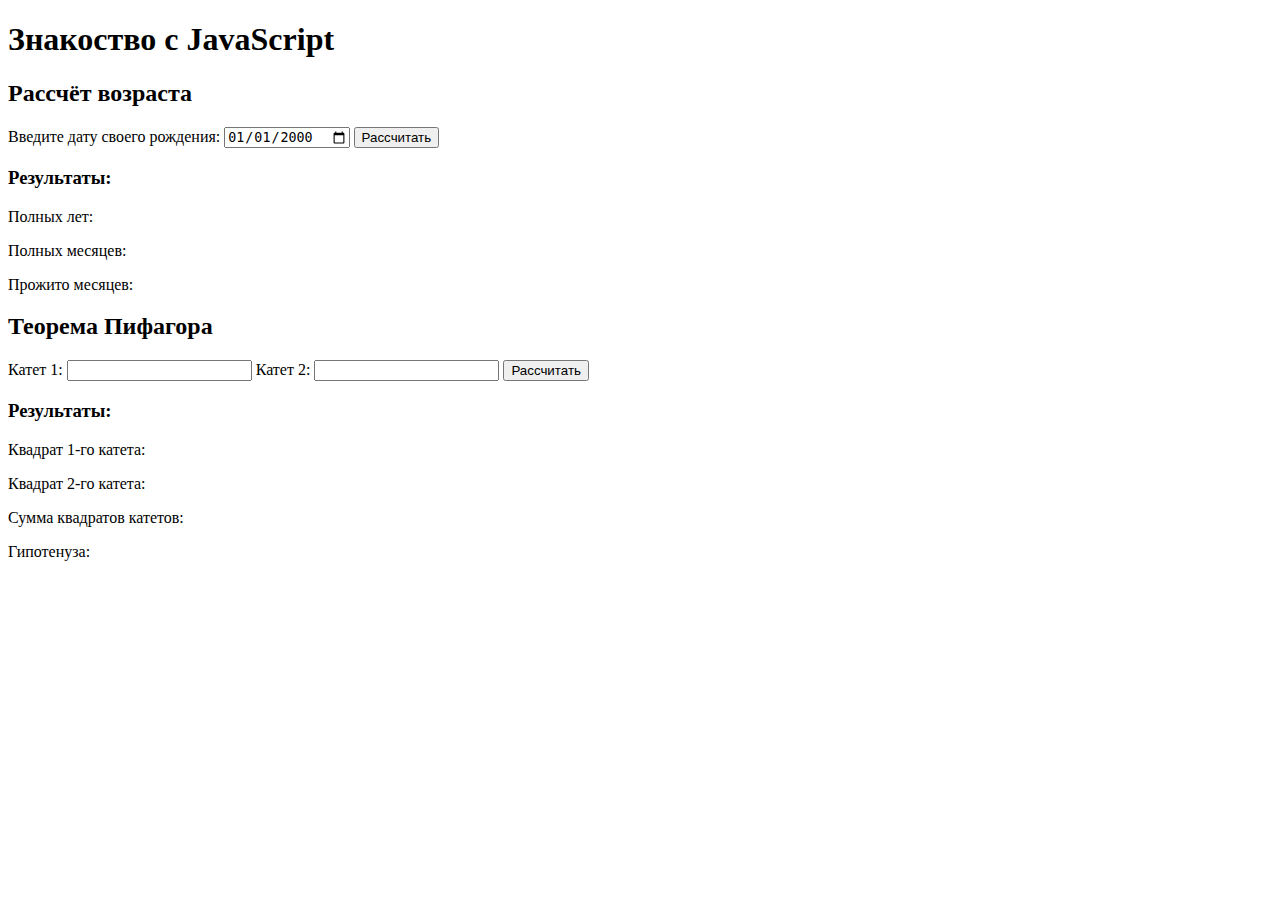
<file: Задание-1/index.html>
<!DOCTYPE html>
<html lang="ru">
<head>
    <meta charset="UTF-8">
    <meta name="viewport" content="width=device-width, initial-scale=1.0 maximum-scale=1.0, user-scalable=0">    
    <link rel="shortcut icon" href="#" type="image/x-icon">
    <link rel="stylesheet" type="text/css" href="#" />
    <title>Главная</title>
</head>

<body>
  
    <main>
        <h1>Знакоство с JavaScript</h1>
        <section>  
          <h2>Рассчёт возраста</h2>            
          <form>
            <label for="birthday-input">Введите дату своего рождения:</label>
            <input type="date" id="birthday-input" name="birthday" value="2000-01-01" min="1900-01-01"/> 
            <input id="сalculateAge-btn" type="button" value="Рассчитать" />
          </form>         
          <div>
            <h3>Результаты:</h3>
            <p>
              <span>Полных лет:</span>
              <span class="rez-age"></span>
            </p>
            <p>
              <span>Полных месяцев:</span>
              <span class="rez-age"></span>
            </p>
            <p>
              <span>Прожито месяцев:</span>
              <span class="rez-age"></span>
            </p>
          </div>               
        </section>

        <section> 
          <h2>Теорема Пифагора </h2>  
          
          <form>
            <label for="catheter-1">Катет 1:</label>
            <input type="number" id="catheter-1" name="catheter-1" min="0"/>
            <label for="catheter-2">Катет 2:</label>
            <input type="number" id="catheter-2" name="catheter-2" min="0"/>
            <input id="сalculateHypotenuse-btn" type="button" value="Рассчитать" />
          </form>
          <div>
            <h3>Результаты:</h3>
            <p>
              <span>Квадрат 1-го катета:</span>
              <span class="rez-pif"></span>
            </p>
            <p>
              <span>Квадрат 2-го катета:</span>
              <span class="rez-pif"></span>
            </p>
            <p>
              <span>Сумма квадратов катетов:</span>
              <span class="rez-pif"></span>
            </p>
            <p>
              <span>Гипотенуза:</span>
              <span class="rez-pif"></span>
            </p>
          </div>                
        </section>       
    </main>

    <script src="./js/main.js"></script>   

</body>
</html>
</file>
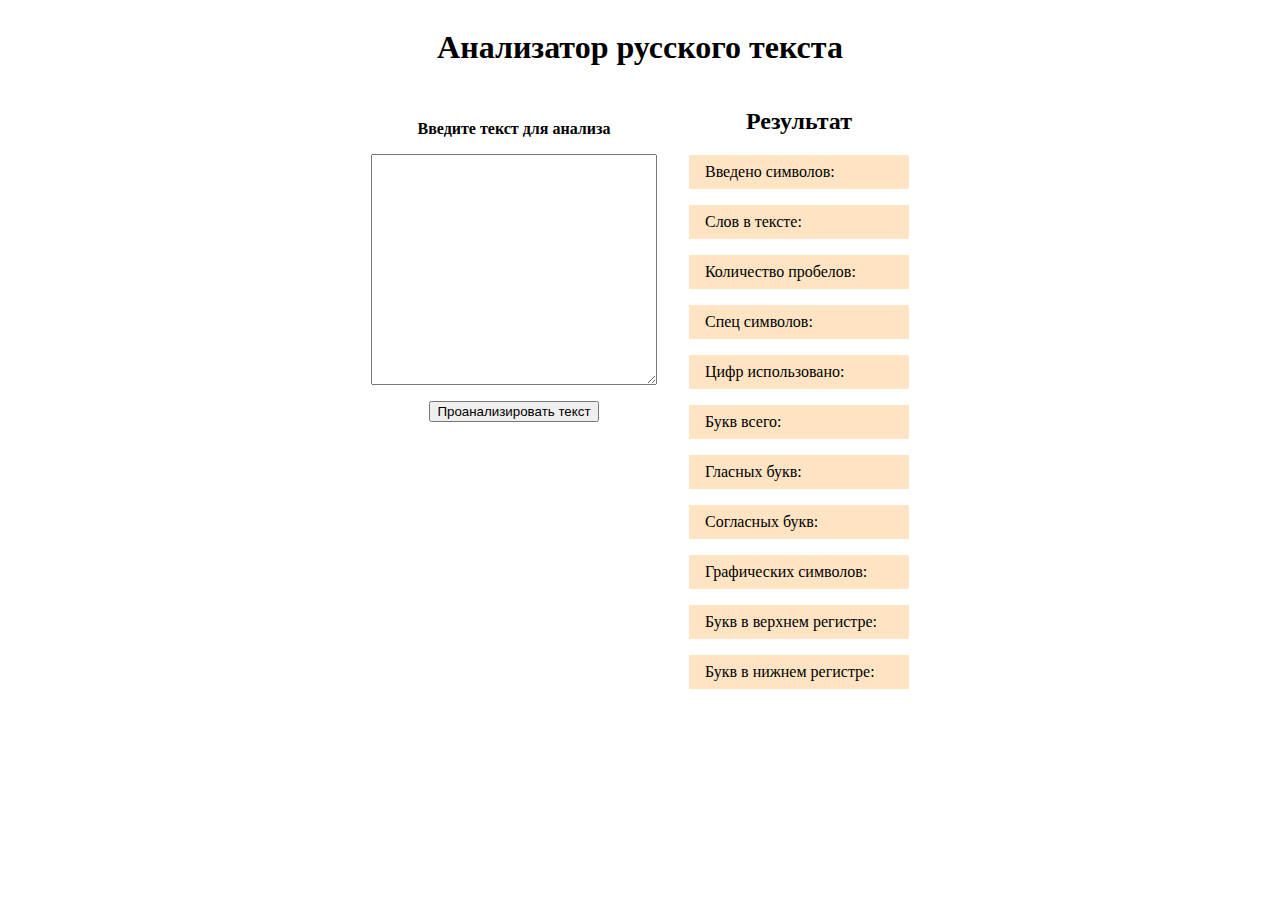
<file: Задание-2/index.html>
<!DOCTYPE html>
<html lang="ru">
<head>
    <meta charset="UTF-8">
    <meta name="viewport" content="width=device-width, initial-scale=1.0 maximum-scale=1.0, user-scalable=0">    
    <link rel="shortcut icon" href="#" type="image/x-icon">
    <link rel="stylesheet" type="text/css" href="./css/main.css" />
    <title>Главная</title>
</head>

<body>
  
    <main>
        <h1>Анализатор русского текста</h1>
        <section> 
            <form>
                <label for="textarea-input">Введите текст для анализа</label>
                <textarea id="textarea-input" rows="15" cols="33"></textarea>
                <input id="text-analizator-btn" type="button" value="Проанализировать текст" />
            </form> 
            <div class="rez-div">
                <h2>Результат</h2>
                <p>Введено символов:<span class="indication"></span></p>
                <p>Слов в тексте:<span class="indication"></span></p>
                <p>Количество пробелов:<span class="indication"></span></p>
                <p>Спец символов:<span class="indication"></span></p>
                <p>Цифр использовано:<span class="indication"></span></p>
                <p>Букв всего:<span class="indication"></span></p>
                <p>Гласных букв:<span class="indication"></span></p>
                <p>Согласных букв:<span class="indication"></span></p>
                <p>Графических символов:<span class="indication"></span></p>
                <p>Букв в верхнем регистре:<span class="indication"></span></p>
                <p>Букв в нижнем регистре:<span class="indication"></span></p>
            </div>                                            
        </section>       
    </main>

    <script src="./js/main.js"></script>   

</body>
</html>
</file>
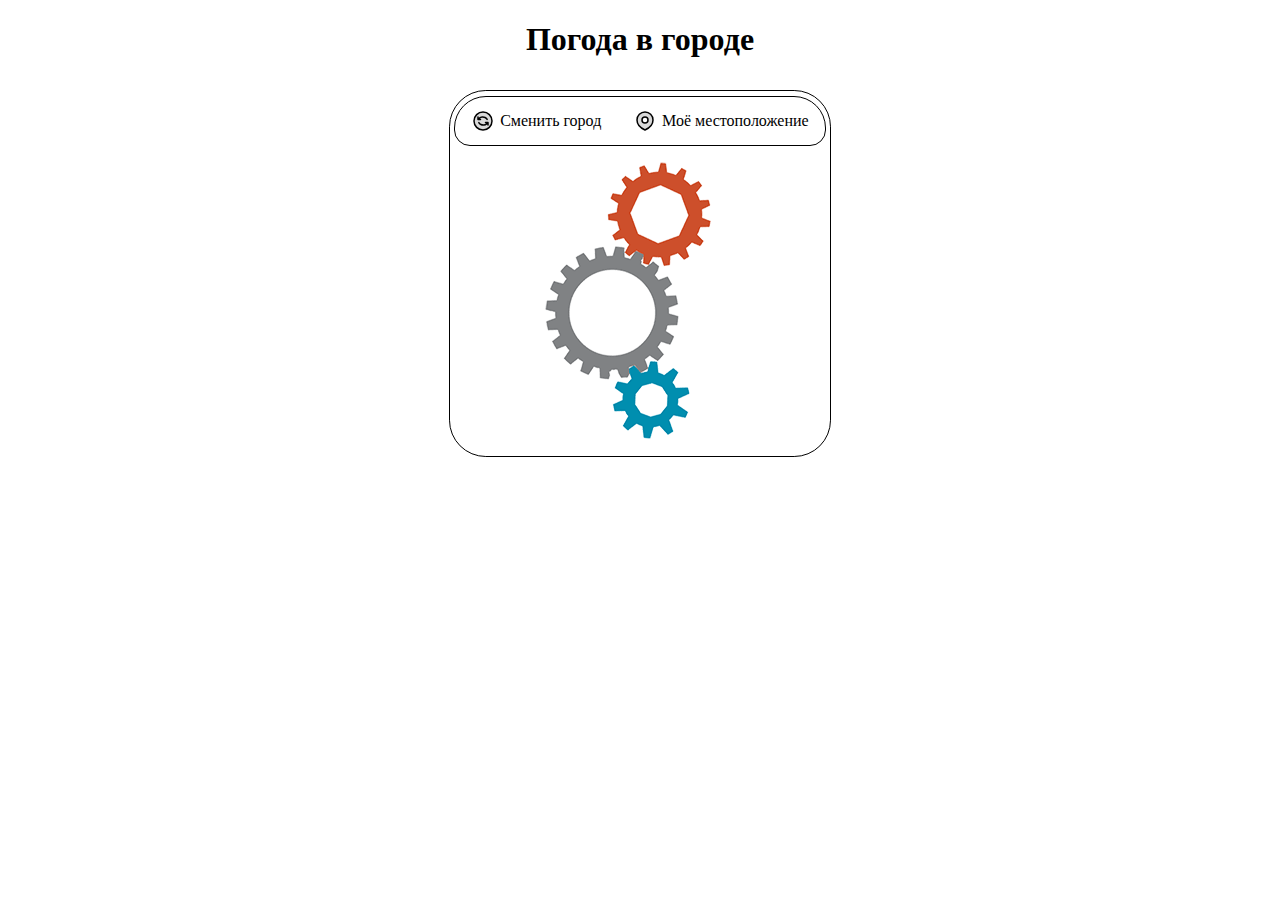
<file: Задание-3/index.html>
<!DOCTYPE html>
<html lang="ru">
<head>
    <meta charset="UTF-8">
    <meta name="viewport" content="width=device-width, initial-scale=1.0 maximum-scale=1.0, user-scalable=0">    
    <link rel="shortcut icon" href="#" type="image/x-icon">
    <link rel="stylesheet" type="text/css" href="css/weather.css" />
    <!-- <script
        src="https://code.jquery.com/jquery-3.7.1.js"
        integrity="sha256-eKhayi8LEQwp4NKxN+CfCh+3qOVUtJn3QNZ0TciWLP4="
        crossorigin="anonymous">
    </script> -->
    <script src="js/jquery-3.7.1.min.js"></script> 
    
    <title>Погодник</title>
</head>

<body>
  
    <main>
        <h1>Погода в городе</h1>
        <section id="pic_day_weather">

            <div id="weather_navigation">
                
                <div id="weather_change_city" class="weather_navigation_btn">
                    <img id="change_img" class="change_city_img" src="img/return.svg" alt="ChangeCityIcon">
                    <span>Сменить город</span> 
                </div>
                <div id="weather_my_city" class="weather_navigation_btn">
                    <img id="my_img" class="change_city_img" src="img/location.svg" alt="LocationIcon">
                    <span>Моё местоположение</span> 
                </div>
                
            </div>
        
            <div id="weather_window">
                <img class="loader" src="img/loading1.gif" alt="loader">
            </div>
        
        </section>
    </main>
    <script src="js/main.js"></script>
</body>
</html>
</file>
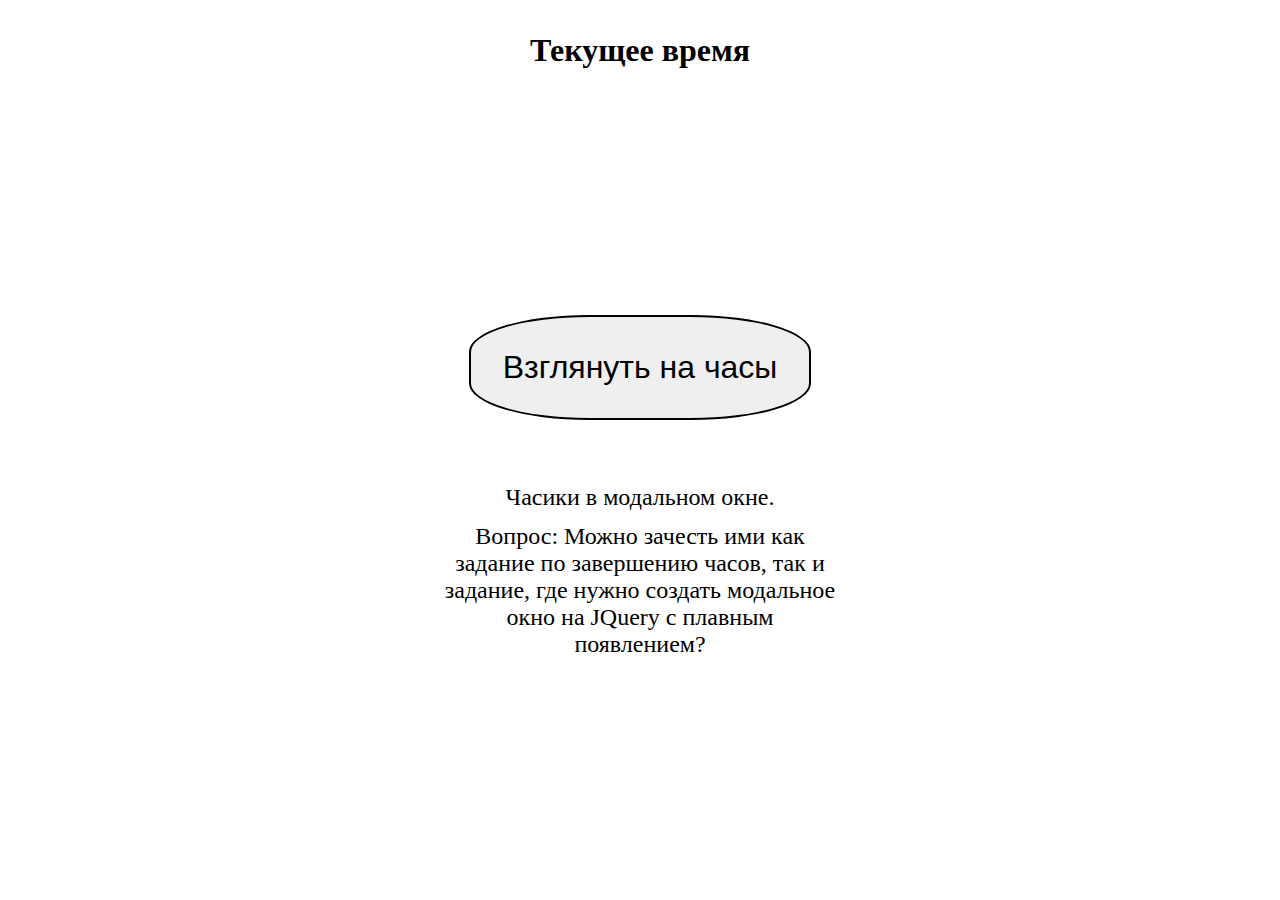
<file: Задание-4/index.html>
<!DOCTYPE html>
<html lang="ru">
<head>
    <meta charset="UTF-8">
    <meta name="viewport" content="width=device-width, initial-scale=1.0 maximum-scale=1.0, user-scalable=0">    
    <link rel="shortcut icon" href="#" type="image/x-icon">
    <link rel="stylesheet" type="text/css" href="css/clock.css" />
    <script src="js/jquery-3.7.1.min.js"></script> 
    
    <title>Часы</title>
</head>

<body>
  
    <main>
        <h1>Текущее время</h1>
        <section>

            <button id="showClockBtn">Взглянуть на часы</button>

            <div class="vopros">
                <p>Часики в модальном окне.</p>
                <p>Вопрос: Можно зачесть ими как задание по завершению часов, так и задание, где нужно создать модальное окно на JQuery с плавным появлением?</p>
            </div>
            
            <div class="modal">
                <h2>Дедлайн близко!</h2>
                <canvas id="clock"></canvas>
                <div id="tik-tak">
                    <span id="tik">Тик</span>
                    
                    <span id="tak">Так</span>
                </div>
                <span id="closeBtn">+</span>
            </div>
                            
        </section>
    </main>
    <script src="js/clock.js"></script>
</body>
</html>
</file>
<file: Задание-2/css/main.css>
main {
    display: flex;
    flex-flow: column nowrap;
    justify-content: center;
    text-align: center;    
}

section {
    display: flex;
    flex-flow: row wrap;
    justify-content: center;
    column-gap: 2em;
}

form {
    display: flex;
    flex-flow: column nowrap;
    justify-content: flex-start;
    align-items: center;
    row-gap: 1em;
    margin-top: 2em;
}

form label {
    font-weight: bold;
}

.rez-div p {
    background-color: bisque;
    text-align: left;
    display: flex;
    flex-flow: row nowrap;
    justify-content: space-between;
    align-items: center;
    padding: 0.5em 1em;    
}

.rez-div p span {
    font-weight: bold;
    margin-left: 1em;   
}
</file>
<file: Задание-3/css/weather.css>
/* Лоадер погодника*/
.loader {
    object-fit: contain;
    display: block;
    margin: 0 auto;
}


/* Погодник */

h1 {
    text-align: center;
}

#pic_day_weather {
    width: fit-content;
    margin-left: auto;
    margin-right: auto;
    margin-top: 2em; 
    padding: 0.3em;
    border: #000 solid 1px;
    border-radius: 2.3em;
}

#weather_window,
#weather_navigation {   
    max-width: 500px;
    position: relative;     
}


#weather_navigation {
    height: 3em;
    display: flex;
    flex-flow: row nowrap;
    justify-content: space-between;
    border: #000 solid 1px;
    border-radius: 2em 2em 1em 1em;
    margin-bottom: 0.3em;    
}

.weather_navigation_btn {
    margin-inline: 1em;
    text-align: center;
    display: flex;
    flex-flow: row nowrap;
    justify-content: center;
    align-items: center;
    cursor: pointer;
}

.weather_navigation_btn:hover {
    color: #f7d36e;
    text-shadow: 0 0 1.0em #000, 
                 0 0 0.2em #000;  
}

.change_city_img{
   height: 1.5em;
   margin-right: 0.3em;

   transform: rotateZ(0deg);
   transition: transform 2s linear;
}

.cci_hover_change{
    transform: rotateZ(-360deg);
}


.container {
    width: 100%;    
}

.container::after {
    content: '';
    position: absolute;
    width: 100%;
    height: 100%;
    border-radius: 1em 1em 2em 2em;
    background: rgba(0,0,0,0.8);
    left: 0;
    top: 0;            
    opacity:var(--opacity, 0);
    transition: opacity 0.6s;
}

#head_weather {
    height: 7.5em;
    display: flex;
    flex-flow: row nowrap;
    border: #000 solid 1px;
    border-radius: 1em;
    margin-bottom: 0.3em;
    padding-top: 0.5em;
    padding-left: 1em;    
}

.region {
    width: 50%;
    z-index: 1;   
    display: flex;
    flex-flow: column nowrap;
    justify-content: space-between;      
}

.region::before {
    content: 'Такой город не найден!';
    color: #06fc6c;
    text-align: center;
    padding: 1em;
    position: absolute;
    width: 50%;
    height: fit-content;
    background: #000;
    left: 25%;
    top: 40%;
    border-radius: 2em;                
    visibility: var(--visibility, hidden);
}

.region_title {
    font-size: 0.7em;
    display: flex;
    flex-flow: row nowrap;
    justify-content: space-between;     
}

.city {
    font-size: 3em;
    text-align: center;
}

.sun {
    width: 25%;
    text-align: center;
}

#middle_weather {    
    display: flex;
    flex-flow: row nowrap;
    border: #000 solid 1px;
    border-radius: 1em;
    margin-bottom: 0.3em;
    padding-left: 1em;   
}

#temp {
    width: 100%;
    display: flex;
    flex-flow: row nowrap;  
}

.weather_icon,
.additional_icon {
    width: 25%;
    object-fit: contain;
}

.temperature {
    width: 40%;
        
    font-size: 4em;
    display: flex;
    justify-content: center;
    align-items: center;
}

#max_min {
    width: 35%;
    text-align: center;
    display: flex;
    flex-flow: column nowrap;
    justify-content: space-evenly;    
}

#description_weather {
    width: 100%;
    text-align: center;
    padding: 0.5em;
    box-sizing: border-box;
    border: #000 solid 1px;
    border-radius: 1em;
    margin-bottom: 0.3em; 
}

.additional_div {
    width: 100%;
    display: flex;
    flex-flow: row nowrap;
    border: #000 solid 1px;
    border-radius: 1em;
    margin-bottom: 0.3em;
    padding: 0.5em;
    box-sizing: border-box;
}

.additional_div:last-of-type {
    border-radius: 1em 1em 2em 2em;
    margin-bottom: 0;
}

.additional {
    width: 50%;
    text-align: center;
    display: flex;
    flex-flow: row nowrap;
}

.additional_value {
    width: 75%;
    display: flex;
    flex-flow: column nowrap;
    justify-content: space-evenly;
}

#wind-div {
    display: flex;
    flex-flow: row nowrap;
    justify-content: center;
    align-items: center;
}

.wind_nav {
    height: 1.5em;
    margin-right: 0.3em;
    transform: rotate(0deg);
}

#new_city_form {
    width: 100%;
    text-align: center;
}

#new_city_form span {
    font-size: 0.8em;
    color: #fff;
}

#new_city_form input {
    width: 80%;
    padding-inline: 0.5em;
    text-align: center;   
    font-size: 1.3em;
    font-family: inherit;
    font-weight: bold;
    border: #000 solid 1px;
    border-radius: 0.5em;
}

#new_city_form div {
    margin-top: 0.5em;
    display: flex;
    flex-flow: row nowrap;
    gap: 1em;
    justify-content: center;
}

#new_city_form button {
    width: 40%;
    font-family: inherit;
    font-weight: bold;
    border: #000 solid 1px;
    border-radius: 1em;
    background-color: silver;
    cursor: pointer;
}

#new_city_close {
    position: absolute;
    right: 40%;
    top: 1em;
    width: 3em;
    height: 3em;
    background-color: #fff;
    border-radius: 50%;
    cursor: pointer;
}

#new_city_close img {
    object-fit: contain;
}
</file>
<file: Задание-4/css/clock.css>
* {
    border: 0;
    margin: 0;
}

h1, h2 {
    text-align: center;
    margin-top: 1em;
    margin-bottom: 0.5em;
}

main {
    height: 100vh;
    display: flex;
    flex-flow: column nowrap;
    justify-content: center;
    align-items: center;
}

section {
    width: 400px;
    display: flex;
    flex-flow: column nowrap;
    justify-content: center;
    align-items: center;
    row-gap: 4em;
    flex-grow: 1;
}

#showClockBtn {
    font-size: 2em;
    padding: 1em;
    border: 2px solid black;
    border-radius: 35%;
    cursor: pointer;
}

#showClockBtn:hover {
    background-color: black;
    color: white;
}

.vopros {
    font-size: 1.5em;
    text-align: center;
}

.vopros p {
    margin-bottom: 0.5em;
}


#tik-tak {
    font-size: 3em;
    width: 100%; 
    margin-bottom: 0.5em;
    display: flex;
    flex-flow: row nowrap;
    justify-content: space-around;
    align-items: center;
}

#tik, #tak {
    opacity: 0;
}

.modal {
    position: fixed;
    top: 50%;
    left: 50%;
    transform: translate(-50%, -50%);
    display: none;
    z-index: 1001;
    background-color: gray;
    padding-inline: 50px;
    border: 2px solid black;
    border-radius: 20%;
  }

#closeBtn {
    font-size: 2em;
    font-weight: bold;
    border: 2px solid black;
    background-color: gray;
    border-radius: 50%;
    padding-inline: 0.3em;
    position: absolute;
    top: -0.5em;
    right: -0.5em;
    cursor: pointer;
    transform: rotate(45deg);
}

#closeBtn:hover {
    background-color: black;
    color: white;
}
</file>
